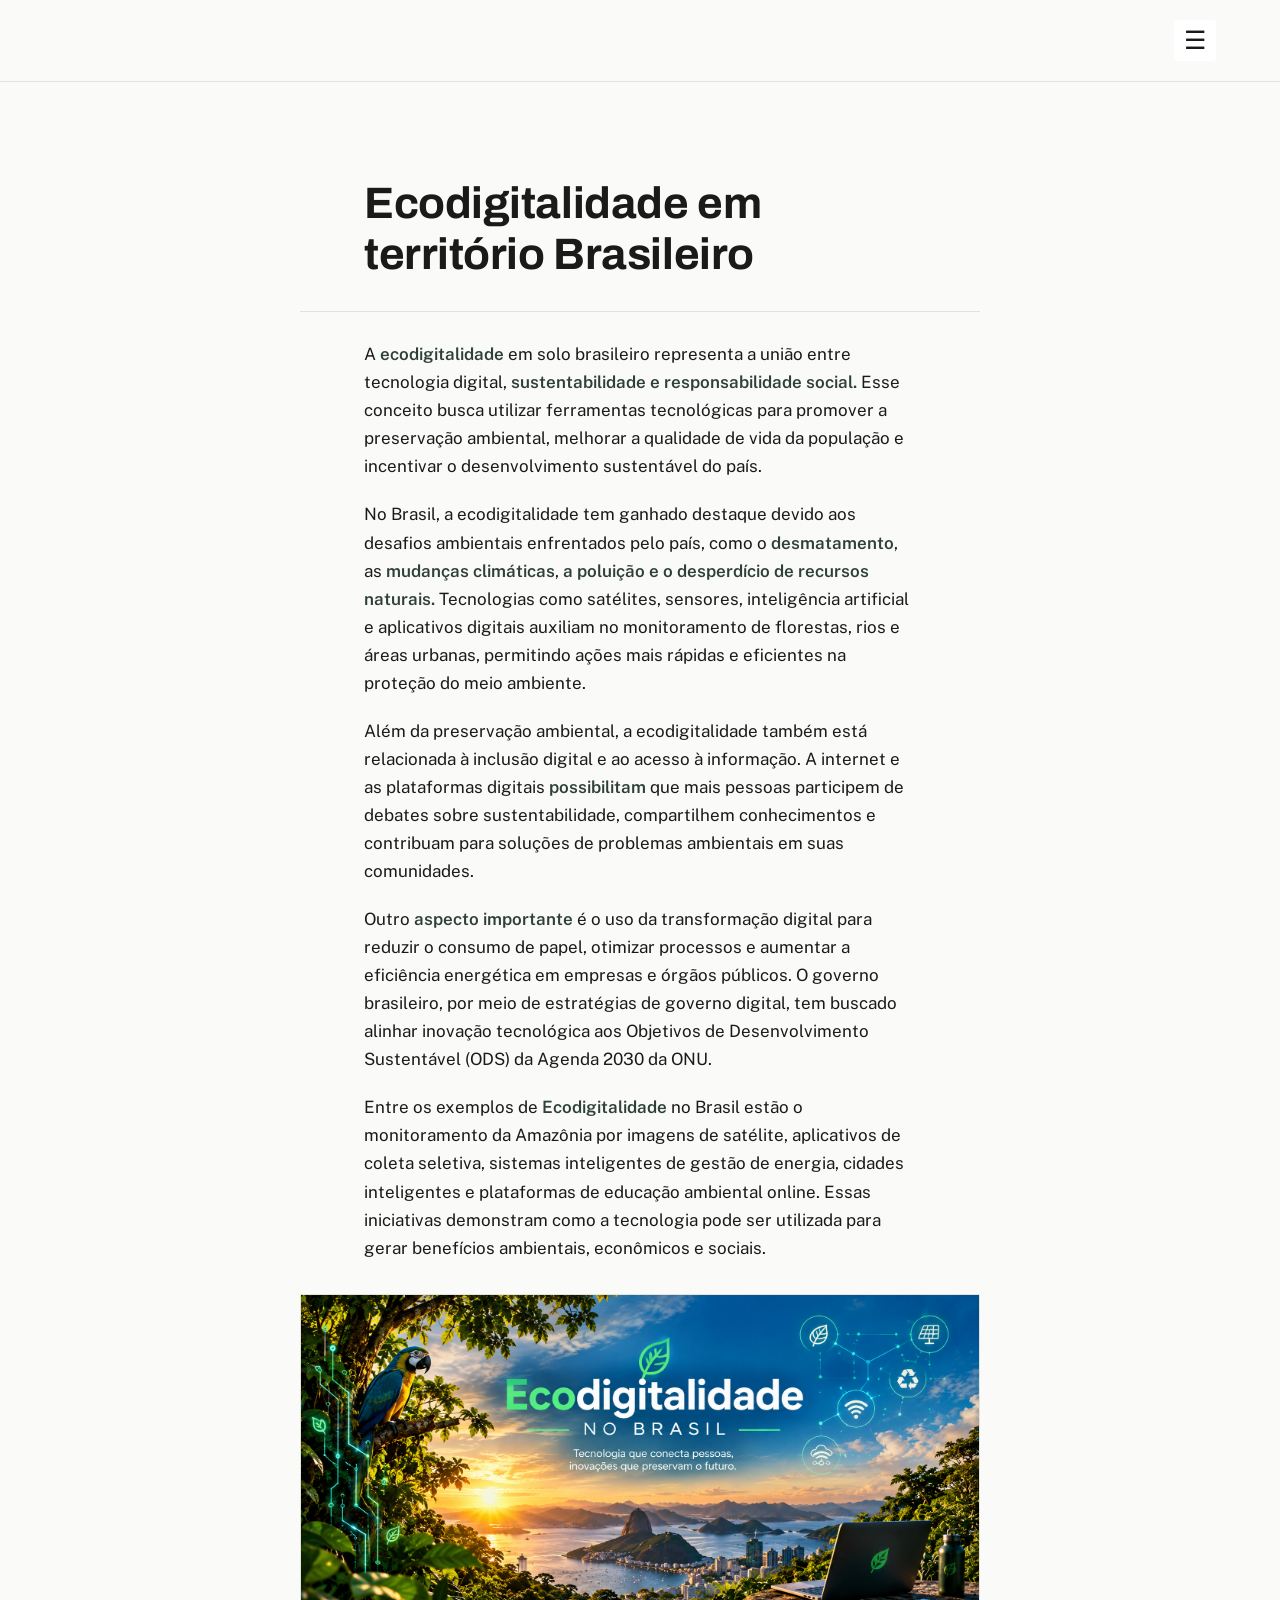
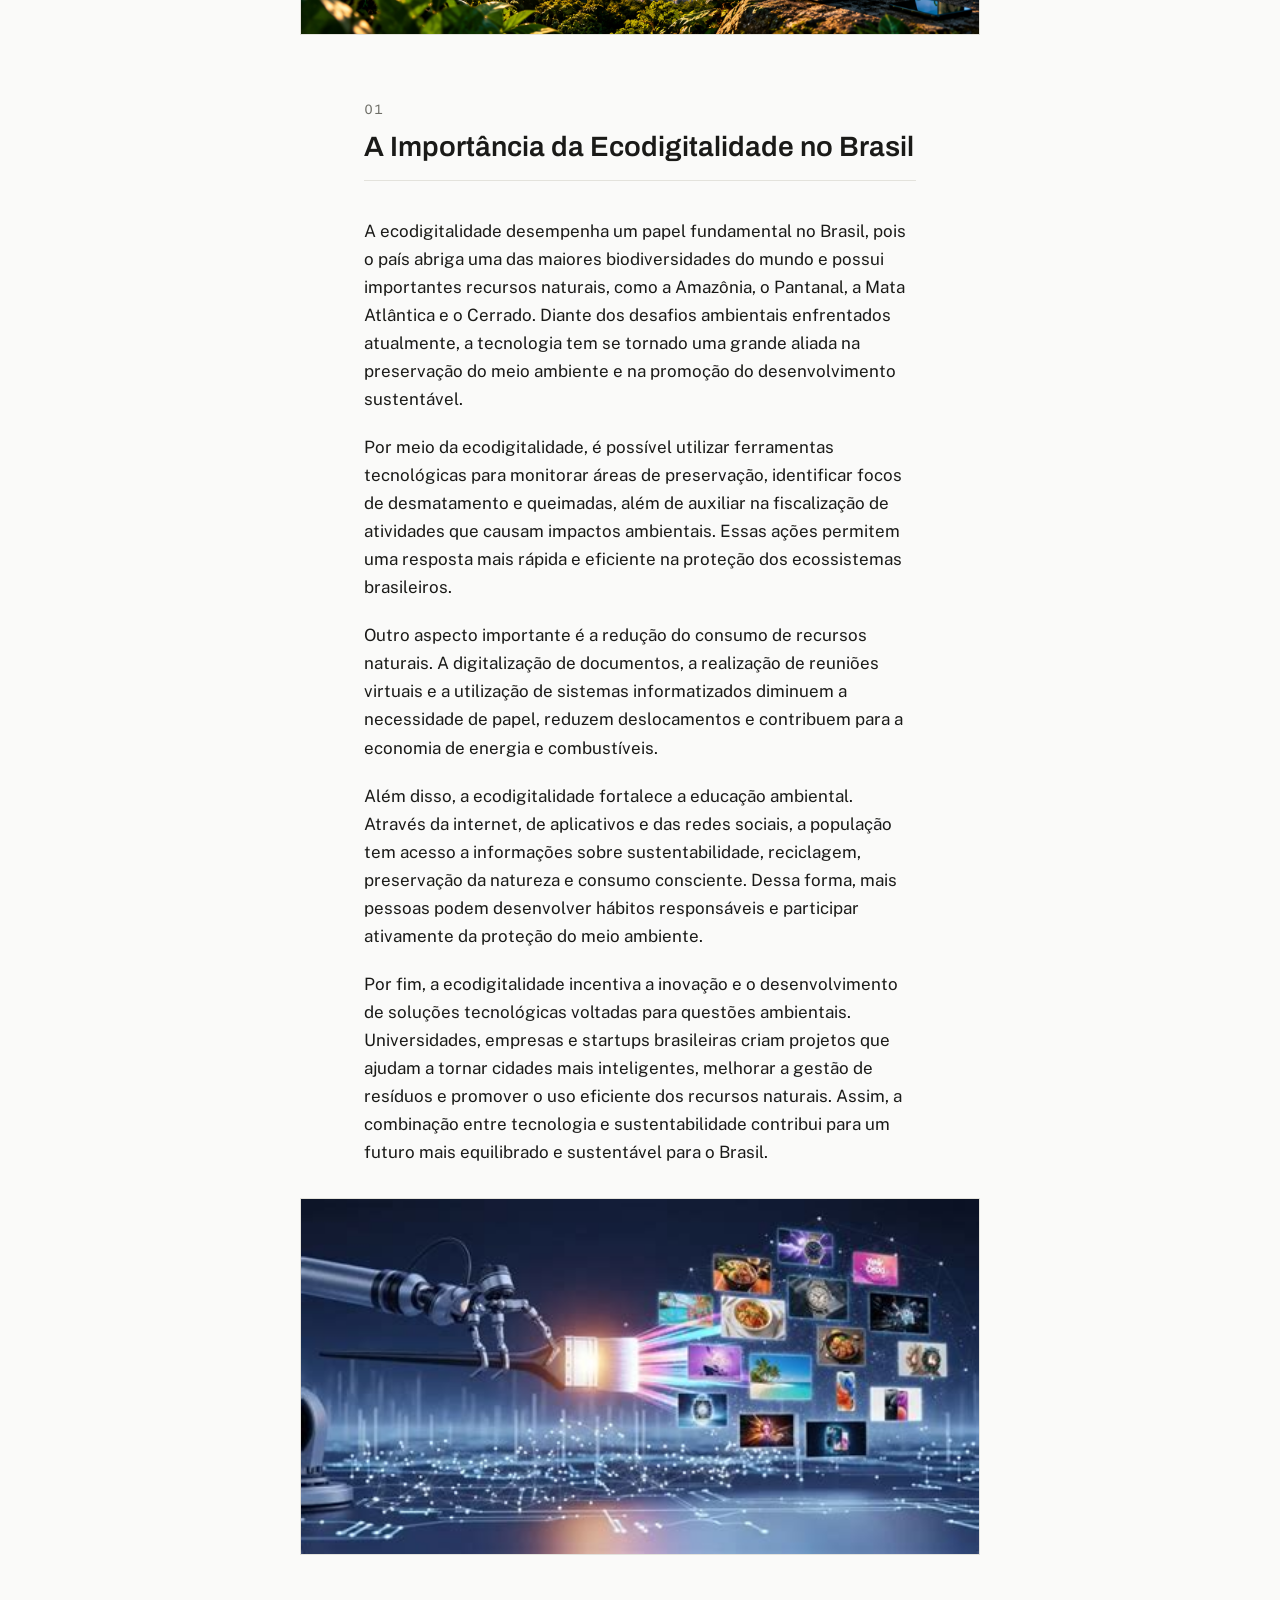
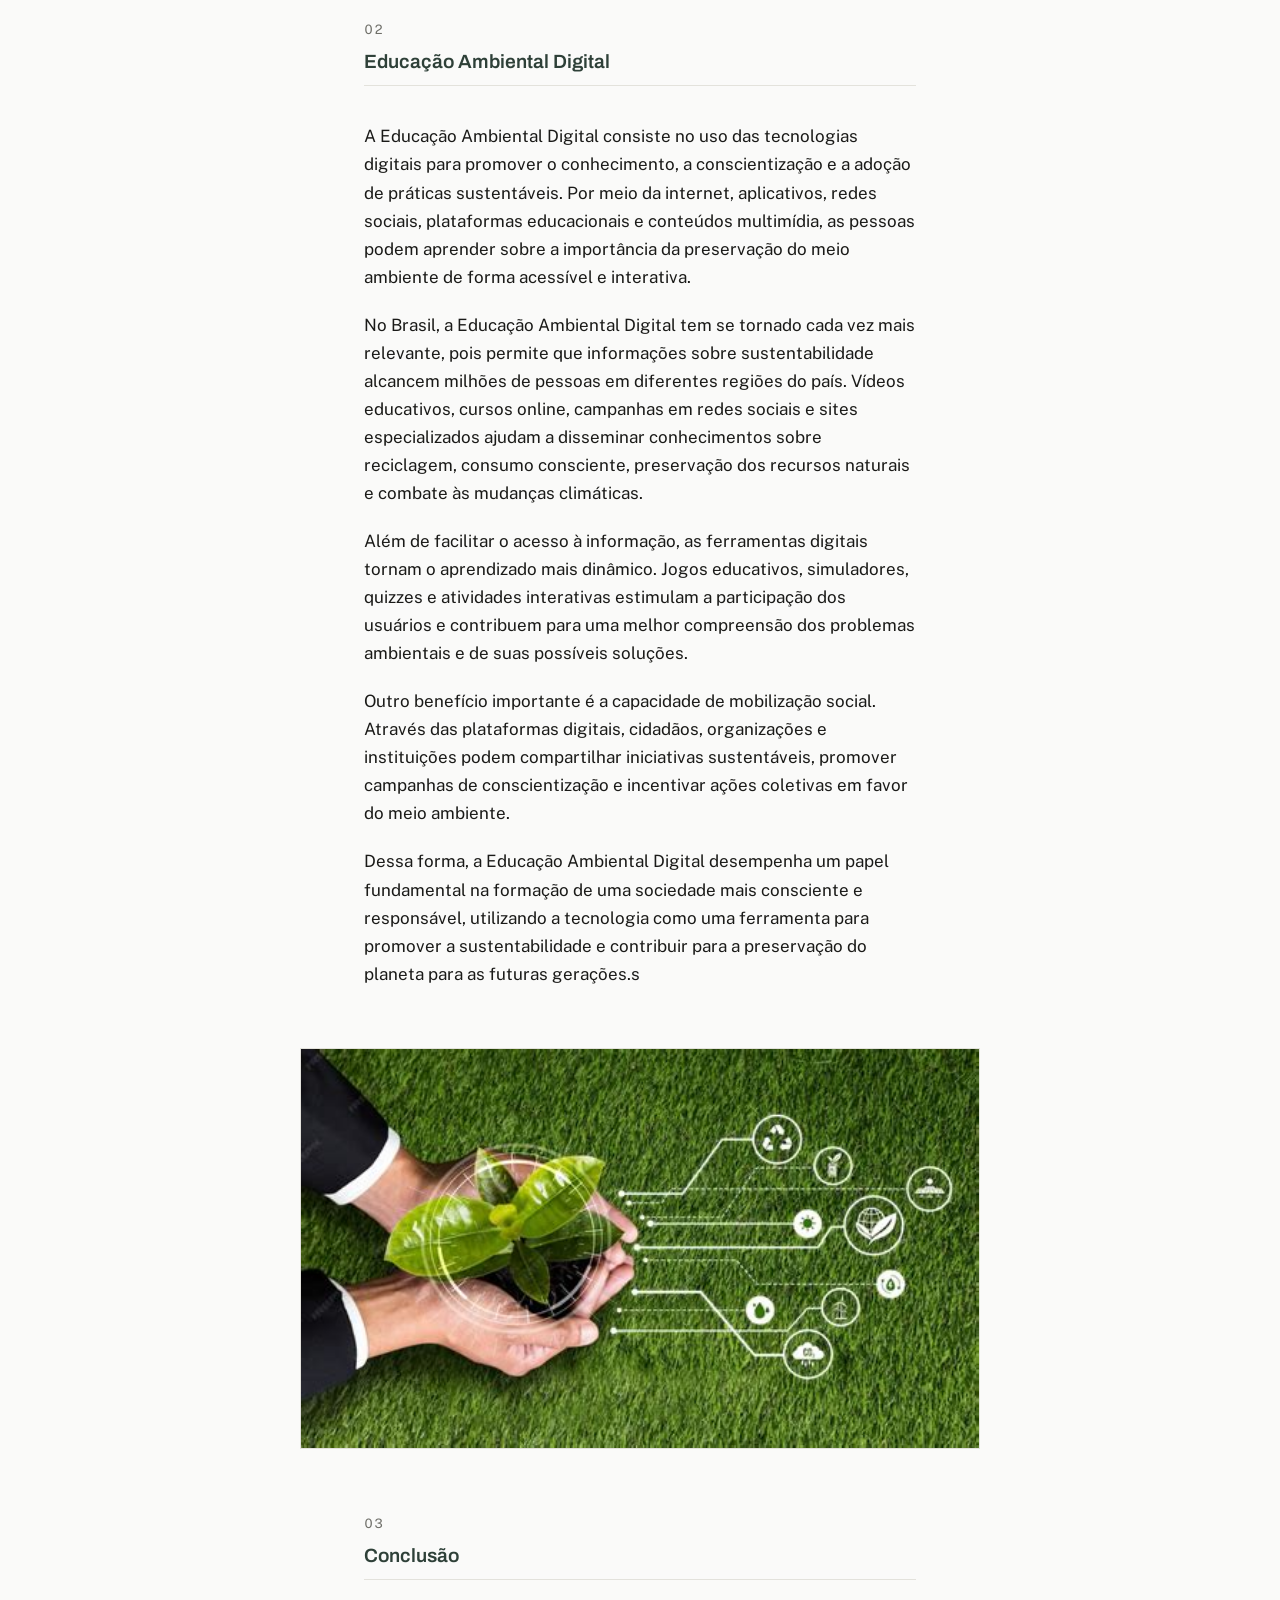
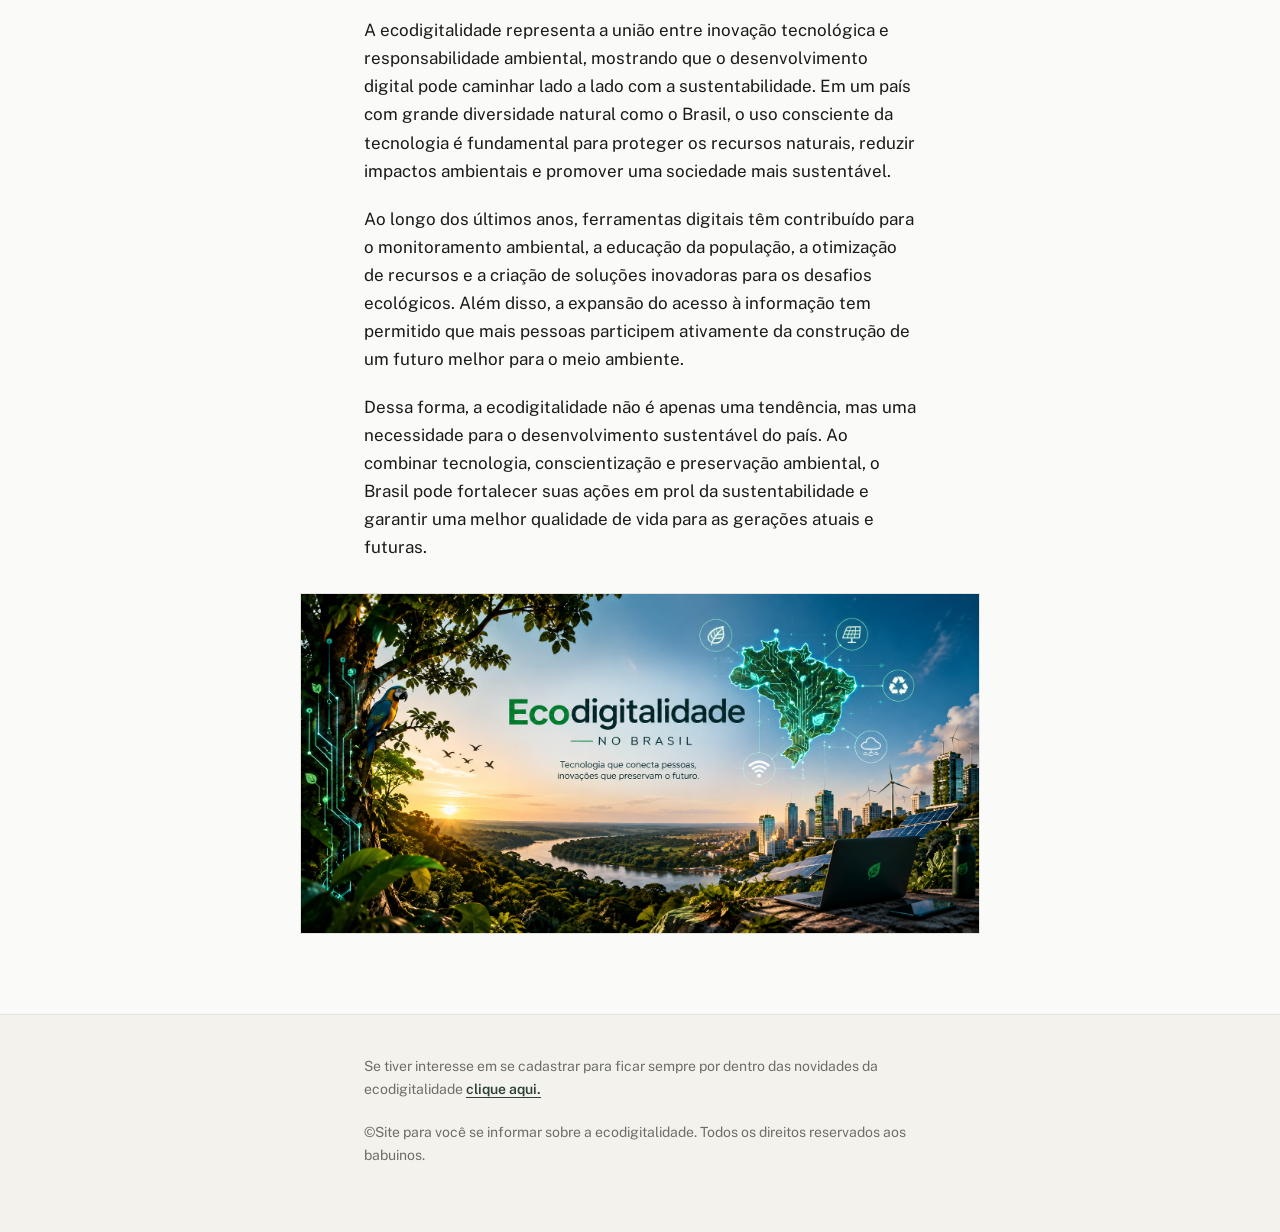
<file: index.html>
<!DOCTYPE html>
<html lang="pt-BR">
<head>
    <meta charset="UTF-8">
    <meta name="viewport" content="width=device-width, initial-scale=1.0">
    <title>Ecodigitalidade no Brasil</title>
    <link href="https://cdn.jsdelivr.net/npm/bootstrap@5.3.0/dist/css/bootstrap.min.css" rel="stylesheet">
    <script src="https://cdn.jsdelivr.net/npm/bootstrap@5.3.0/dist/js/bootstrap.bundle.min.js"></script>
    <link rel="stylesheet" href="style.css">
    
    <style>
        .menu-btn {
            font-size: 25px;
            background: white;
            border: 0px solid white;
            cursor: pointer;
        }

        #menu {
            display: none;
        }

        #menu.ativo {
            display: flex;
            flex-direction: column;
            position: absolute;
            top: 50px;
            left: 0;
            background: white;
            padding: 15px;
            gap: 10px;
            border: 1px solid #ccc;
        }

        #menu a {
            text-decoration: none;
            color: black;
        }
    </style>
</head>
<body>
    <!--botao hamburguer-->
    <section>
    <header>


    <button class="menu-btn" onclick="abrirMenu()">☰</button>

    <nav id="menu">
        <a href="index.html">Início</a>
        <a href="sobre.html">Sobre</a>
        <a href="projetos.html">Projetos</a>
        <a href="contato.html">Contato</a>
        <a href="login.html">Login</a>
    </nav>
</header>

<script>
function abrirMenu() {
    document.getElementById("menu").classList.toggle("ativo");
}
</script>

    
    <section>
        <!--introduçao do tema-->
<header><h1>Ecodigitalidade em território Brasileiro</h1></header>

<br><p>A <b>ecodigitalidade</b> em solo brasileiro representa a união entre tecnologia digital, <b>sustentabilidade e responsabilidade social.</b> Esse conceito busca utilizar ferramentas tecnológicas para promover a preservação ambiental, melhorar a qualidade de vida da população e incentivar o desenvolvimento sustentável do país.</p>
<p>No Brasil, a ecodigitalidade tem ganhado destaque devido aos desafios ambientais enfrentados pelo país, como o <b>desmatamento</b>, as <b>mudanças climáticas</b>, <b>a poluição e o desperdício de recursos naturais.</b> Tecnologias como satélites, sensores, inteligência artificial e aplicativos digitais auxiliam no monitoramento de florestas, rios e áreas urbanas, permitindo ações mais rápidas e eficientes na proteção do meio ambiente.</p>
<p>Além da preservação ambiental, a ecodigitalidade também está relacionada à inclusão digital e ao acesso à informação. A internet e as plataformas digitais <b>possibilitam</b> que mais pessoas participem de debates sobre sustentabilidade, compartilhem conhecimentos e contribuam para soluções de problemas ambientais em suas comunidades.</p>
<p>Outro <b>aspecto importante</b> é o uso da transformação digital para reduzir o consumo de papel, otimizar processos e aumentar a eficiência energética em empresas e órgãos públicos. O governo brasileiro, por meio de estratégias de governo digital, tem buscado alinhar inovação tecnológica aos Objetivos de Desenvolvimento Sustentável (ODS) da Agenda 2030 da ONU.</p>
<p>Entre os exemplos de <b>Ecodigitalidade</b> no Brasil estão o monitoramento da Amazônia por imagens de satélite, aplicativos de coleta seletiva, sistemas inteligentes de gestão de energia, cidades inteligentes e plataformas de educação ambiental online. Essas iniciativas demonstram como a tecnologia pode ser utilizada para gerar benefícios ambientais, econômicos e sociais.</p>
<img src="ChatGPT Image 12 de set. de 2026, 12_20_16.png" alt="">
<header><h2>A Importância da Ecodigitalidade no Brasil</h2></header>

<br><p> A ecodigitalidade desempenha um papel fundamental no Brasil, pois o país abriga uma das maiores biodiversidades do mundo e possui importantes recursos naturais, como a Amazônia, o Pantanal, a Mata Atlântica e o Cerrado. Diante dos desafios ambientais enfrentados atualmente, a tecnologia tem se tornado uma grande aliada na preservação do meio ambiente e na promoção do desenvolvimento sustentável.</p>
<p>Por meio da ecodigitalidade, é possível utilizar ferramentas tecnológicas para monitorar áreas de preservação, identificar focos de desmatamento e queimadas, além de auxiliar na fiscalização de atividades que causam impactos ambientais. Essas ações permitem uma resposta mais rápida e eficiente na proteção dos ecossistemas brasileiros.</p>

<p>Outro aspecto importante é a redução do consumo de recursos naturais. A digitalização de documentos, a realização de reuniões virtuais e a utilização de sistemas informatizados diminuem a necessidade de papel, reduzem deslocamentos e contribuem para a economia de energia e combustíveis.

<p>Além disso, a ecodigitalidade fortalece a educação ambiental. Através da internet, de aplicativos e das redes sociais, a população tem acesso a informações sobre sustentabilidade, reciclagem, preservação da natureza e consumo consciente. Dessa forma, mais pessoas podem desenvolver hábitos responsáveis e participar ativamente da proteção do meio ambiente.</p>

<p>Por fim, a ecodigitalidade incentiva a inovação e o desenvolvimento de soluções tecnológicas voltadas para questões ambientais. Universidades, empresas e startups brasileiras criam projetos que ajudam a tornar cidades mais inteligentes, melhorar a gestão de resíduos e promover o uso eficiente dos recursos naturais. Assim, a combinação entre tecnologia e sustentabilidade contribui para um futuro mais equilibrado e sustentável para o Brasil.</p>
<img src="lega.png" alt="">

<header><h3>Educação Ambiental Digital</h3></header>

<br><p>A Educação Ambiental Digital consiste no uso das tecnologias digitais para promover o conhecimento, a conscientização e a adoção de práticas sustentáveis. Por meio da internet, aplicativos, redes sociais, plataformas educacionais e conteúdos multimídia, as pessoas podem aprender sobre a importância da preservação do meio ambiente de forma acessível e interativa.</p>

<p>No Brasil, a Educação Ambiental Digital tem se tornado cada vez mais relevante, pois permite que informações sobre sustentabilidade alcancem milhões de pessoas em diferentes regiões do país. Vídeos educativos, cursos online, campanhas em redes sociais e sites especializados ajudam a disseminar conhecimentos sobre reciclagem, consumo consciente, preservação dos recursos naturais e combate às mudanças climáticas.</p>

<p>Além de facilitar o acesso à informação, as ferramentas digitais tornam o aprendizado mais dinâmico. Jogos educativos, simuladores, quizzes e atividades interativas estimulam a participação dos usuários e contribuem para uma melhor compreensão dos problemas ambientais e de suas possíveis soluções.</p>

<p>Outro benefício importante é a capacidade de mobilização social. Através das plataformas digitais, cidadãos, organizações e instituições podem compartilhar iniciativas sustentáveis, promover campanhas de conscientização e incentivar ações coletivas em favor do meio ambiente.</p>

<p>Dessa forma, a Educação Ambiental Digital desempenha um papel fundamental na formação de uma sociedade mais consciente e responsável, utilizando a tecnologia como uma ferramenta para promover a sustentabilidade e contribuir para a preservação do planeta para as futuras gerações.s</p><br>
<img src="iu_.png" alt="">

<header><h3>Conclusão</h3></header>

<br><p>A ecodigitalidade representa a união entre inovação tecnológica e responsabilidade ambiental, mostrando que o desenvolvimento digital pode caminhar lado a lado com a sustentabilidade. Em um país com grande diversidade natural como o Brasil, o uso consciente da tecnologia é fundamental para proteger os recursos naturais, reduzir impactos ambientais e promover uma sociedade mais sustentável.</p>

<p>Ao longo dos últimos anos, ferramentas digitais têm contribuído para o monitoramento ambiental, a educação da população, a otimização de recursos e a criação de soluções inovadoras para os desafios ecológicos. Além disso, a expansão do acesso à informação tem permitido que mais pessoas participem ativamente da construção de um futuro melhor para o meio ambiente.</p>
<p>Dessa forma, a ecodigitalidade não é apenas uma tendência, mas uma necessidade para o desenvolvimento sustentável do país. Ao combinar tecnologia, conscientização e preservação ambiental, o Brasil pode fortalecer suas ações em prol da sustentabilidade e garantir uma melhor qualidade de vida para as gerações atuais e futuras.</p>
<img src="ChatGPT Image 12 de set. de 2026, 12_15_36(1).png" alt="">

</section>


</body>

    <footer>
        <p>Se tiver interesse em se cadastrar para ficar sempre por dentro das novidades da ecodigitalidade <a href="cadastro.html" target="_blank">clique aqui.</a></p>
    <p>&copy;Site para você se informar sobre a ecodigitalidade. Todos os direitos reservados aos babuinos.</p></footer>
</file>
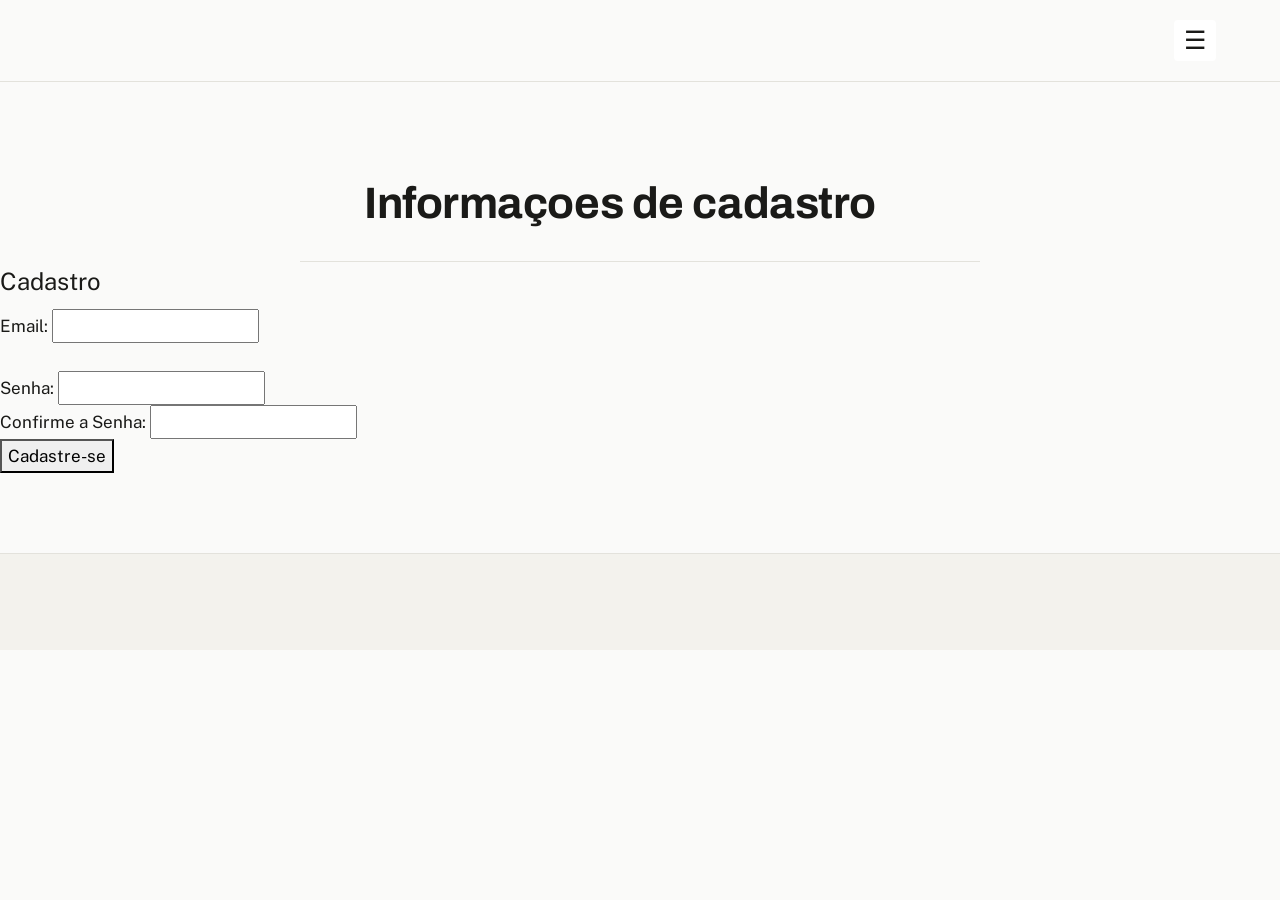
<file: cadastro.html>
<!DOCTYPE html>

<html>

    <head>
        <!--inicio tela de cadastro-->
    <section>
        <meta name="description" content="site">
        <meta charset="UTF-8">
    <meta name="viewport" content="width=device-width, initial-scale=1.0">
    <link href="https://cdn.jsdelivr.net/npm/bootstrap@5.3.0/dist/css/bootstrap.min.css" rel="stylesheet">
    <script src="https://cdn.jsdelivr.net/npm/bootstrap@5.3.0/dist/js/bootstrap.bundle.min.js"></script>
    <link rel="stylesheet" href="style.css">
        <title>Cadastro</title>
        <style>
    .menu-btn {
            font-size: 25px;
            background: white;
            border: 0px solid white;
            cursor: pointer;
        }

        #menu {
            display: none;
        }

        #menu.ativo {
            display: flex;
            flex-direction: column;
            position: absolute;
            top: 50px;
            left: 0;
            background: white;
            padding: 15px;
            gap: 10px;
            border: 1px solid #ccc;
        }

        #menu a {
            text-decoration: none;
            color: black;
        }
    
</style>
        
</section>

    </head>


    <body>
        
    <section>
    <header>


    <button class="menu-btn" onclick="abrirMenu()">☰</button>

    <nav id="menu">
        <a href="index.html">Início</a>
        <a href="sobre.html">Sobre</a>
        <a href="projetos.html">Projetos</a>
        <a href="contato.html">Contato</a>
        <a href="login.html">Login</a>
    </nav>
</header>

<script>
function abrirMenu() {
    document.getElementById("menu").classList.toggle("ativo");
}
</script>

    
    <section>
        <!--caixas de informacoes-->
        <section>
            <header><h1>Informaçoes de cadastro</h1></header>
    <form>
                <legend>Cadastro</legend>
                <label for="email">Email:</label>
                <input type="text" id="email" name="name"><br><br>
                <label for="senha">Senha:</label>
                <input type="password" id="senha" name="name"><br>
                <label for="senha2">Confirme a Senha:</label>
                <input type="password" id="senha2" name="name"><br>
                <button onclick=>Cadastre-se</button>
                
            </form>
        </section>
        
        


        
    
    </body>
    

    <main>

    </main>
    <footer>
        
    </footer>
    </html>
</file>
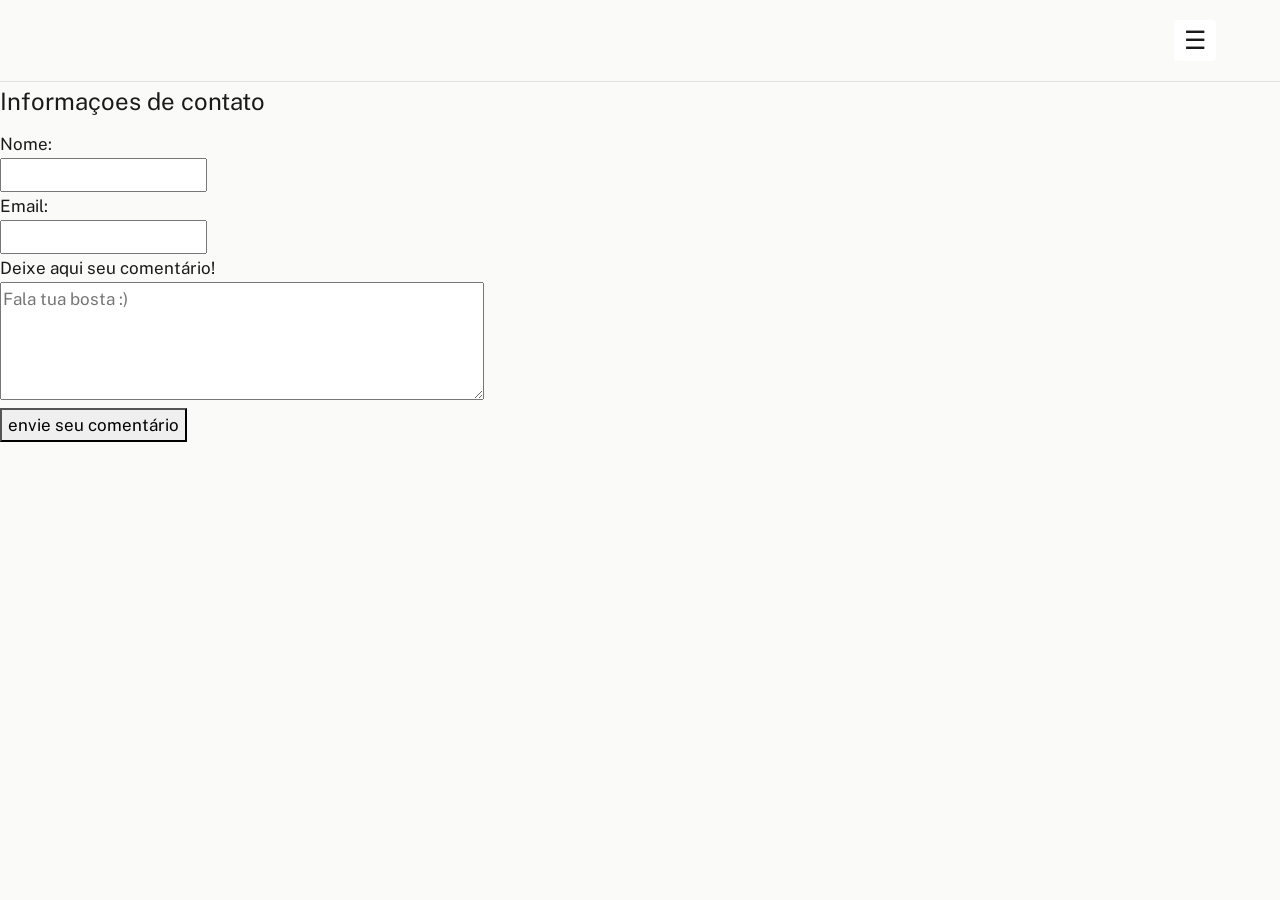
<file: contato.html>
<!DOCTYPE html>
<html lang="pt-BR">
<head>
    <meta charset="UTF-8">
    <meta name="viewport" content="width=device-width, initial-scale=1.0">
    <meta name="description" content="site">
    <link href="https://cdn.jsdelivr.net/npm/bootstrap@5.3.0/dist/css/bootstrap.min.css" rel="stylesheet">
    <script src="https://cdn.jsdelivr.net/npm/bootstrap@5.3.0/dist/js/bootstrap.bundle.min.js"></script>
    <link rel="stylesheet" href="style.css">
    <title>Entre em contato conosco!</title>
    <!--hamburger-->
    <style>
    .menu-btn {
            font-size: 25px;
            background: white;
            border: 0px solid white;
            cursor: pointer;
        }

        #menu {
            display: none;
        }

        #menu.ativo {
            display: flex;
            flex-direction: column;
            position: absolute;
            top: 50px;
            left: 0;
            background: white;
            padding: 15px;
            gap: 10px;
            border: 1px solid #ccc;
        }

        #menu a {
            text-decoration: none;
            color: black;
        }
    
</style>
</head>
<body>
    <section>
    <header>


    <button class="menu-btn" onclick="abrirMenu()">☰</button>

    <nav id="menu">
        <a href="index.html">Início</a>
        <a href="sobre.html">Sobre</a>
        <a href="projetos.html">Projetos</a>
        <a href="contato.html">Contato</a>
        <a href="login.html">Login</a>
    </nav>
</header>

<script>
function abrirMenu() {
    document.getElementById("menu").classList.toggle("ativo");
}
</script>

    
    <section>

        <!--comentarios-->
        <section>
            
            <form>
                <fieldset>
                    <legend>Informaçoes de contato</legend>
                    <label for="name">Nome:</label><br>
                    <input type="text" id="name" name="name"><br>
                    <label for="email">Email:</label><br>
                    <input type="email"><br>
                    <label for="comentarios">Deixe aqui seu comentário!</label><br>
                    <textarea name="comentarios" id="comentarios" rows="4" cols="50" placeholder="Fala tua bosta :)"></textarea><br>
                
                <button onclick=>envie seu comentário</button>

                    
                    
                </fieldset>
            </form>
        </section>
    
</body>
</html>
</file>
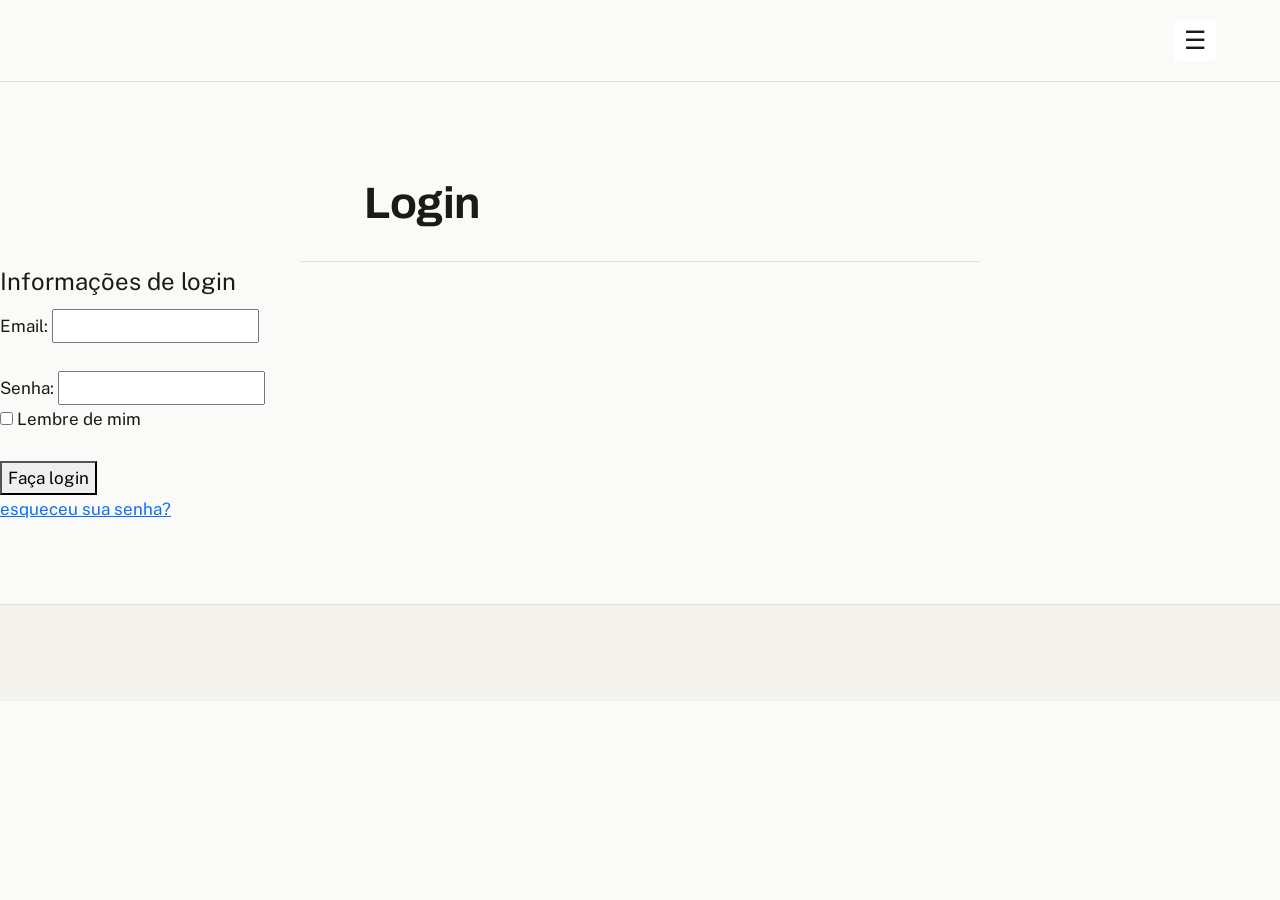
<file: login.html>
<!DOCTYPE html>

<html>

    <head>
        <!--inicio tela de login-->
    <section>
        <meta name="description" content="site">
        <meta charset="UTF-8">
    <meta name="viewport" content="width=device-width, initial-scale=1.0">
    <link href="https://cdn.jsdelivr.net/npm/bootstrap@5.3.0/dist/css/bootstrap.min.css" rel="stylesheet">
    <script src="https://cdn.jsdelivr.net/npm/bootstrap@5.3.0/dist/js/bootstrap.bundle.min.js"></script>
    <link rel="stylesheet" href="style.css">
        <title>Login</title>
        <style>
    .menu-btn {
            font-size: 25px;
            background: white;
            border: 0px solid white;
            cursor: pointer;
        }

        #menu {
            display: none;
        }

        #menu.ativo {
            display: flex;
            flex-direction: column;
            position: absolute;
            top: 50px;
            left: 0;
            background: white;
            padding: 15px;
            gap: 10px;
            border: 1px solid #ccc;
        }

        #menu a {
            text-decoration: none;
            color: black;
        }
    
</style>
        
</section>
    </head>
    <body>
    <section>
    <header>


    <button class="menu-btn" onclick="abrirMenu()">☰</button>

    <nav id="menu">
        <a href="index.html">Início</a>
        <a href="sobre.html">Sobre</a>
        <a href="projetos.html">Projetos</a>
        <a href="contato.html">Contato</a>
        <a href="login.html">Login</a>
    </nav>
</header>

<script>
function abrirMenu() {
    document.getElementById("menu").classList.toggle("ativo");
}
</script>


    
    <section>
        <header><h1>Login</h1></header>
        <!--caixas de de informacoes-->
        <section>
<form>
        
                <legend>Informações de login</legend>
                <label for="email">Email:</label>
                <input type="text" id="email" name="name"><br><br>
                <label for="senha">Senha:</label>
                <input type="password" id="senha" name="name"><br>
                <label for="lembre de mim"><input type="checkbox"> Lembre de mim</label><br><br>
                <button onclick=>Faça login</button><br>
                <a href="senha.html" target="_blank">esqueceu sua senha? </a>
            

                
                
            </form>
        </section>

        
    
    </body>
    

    <main>

    </main>
    <footer>
        
    </footer>
    </html>
</file>
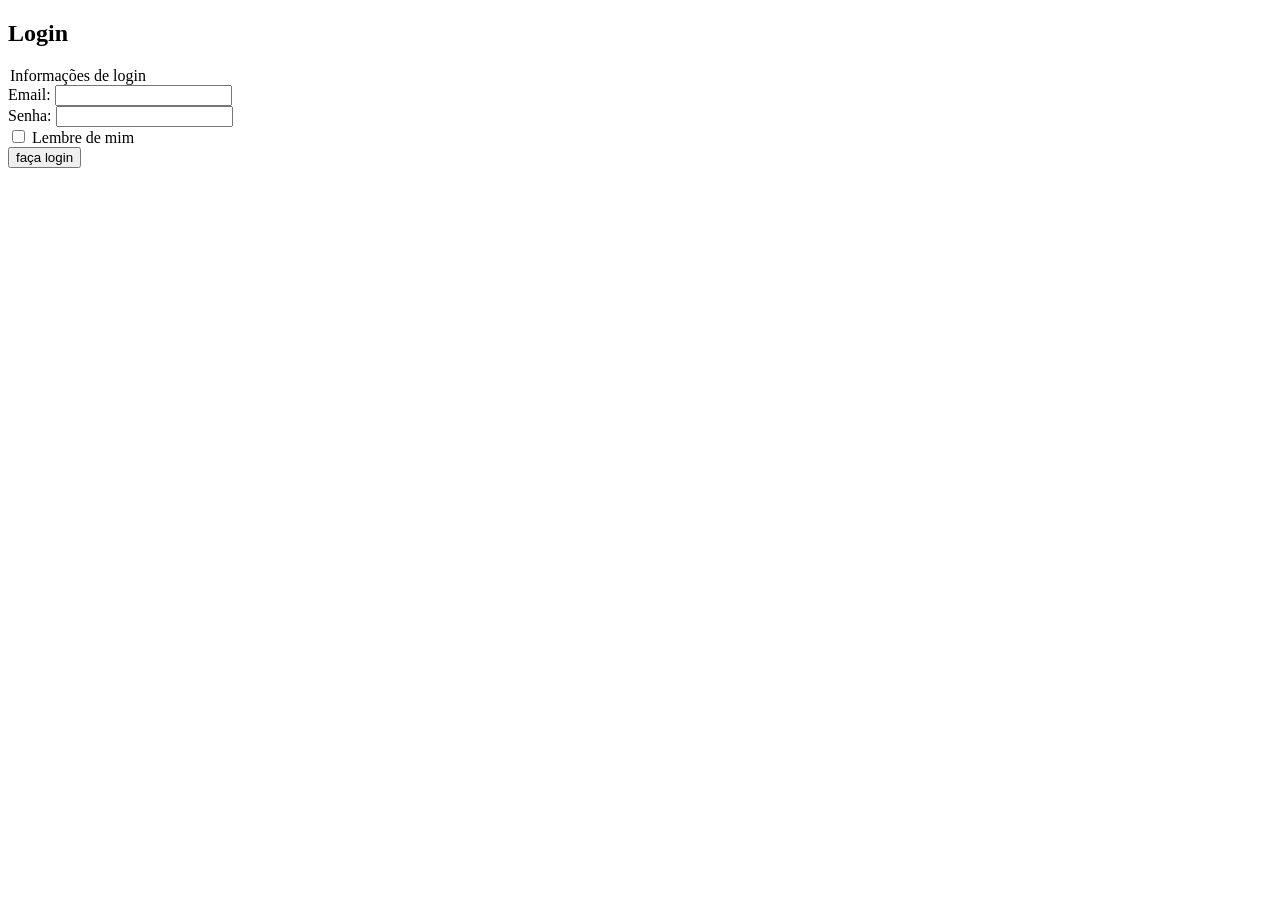
<file: sitepica.html>
<!DOCTYPE html>

<html>
    <head>
        <!--inicio tela de login-->
     <section>
        <meta name="description" content="Um site pra te ajudar com ereçoes sexuais blablabla">
        <title>site pica</title>
        <h1>Login</h1>
</section>
    </head>
    <body>
        <!--caixas de de informacoes-->
        <section>
       <form>
              
                <legend>Informações de login</legend>
                <label for="email">Email:</label>
                <input type="text" id="email" name="name"><br>
                <label for="senha">Senha:</label>
                <input type="password" id="senha" name="name"><br>
                <label for="lembre de mim"><input type="checkbox"> Lembre de mim</label><br>
                <button onclick="alert ('Tua merda foi feita')">faça login</button>
                
            </form>
        </section>

        
    
    </body>
    <header>

    </header>
    <main>

    </main>
    <footer></footer>
</html>
</file>
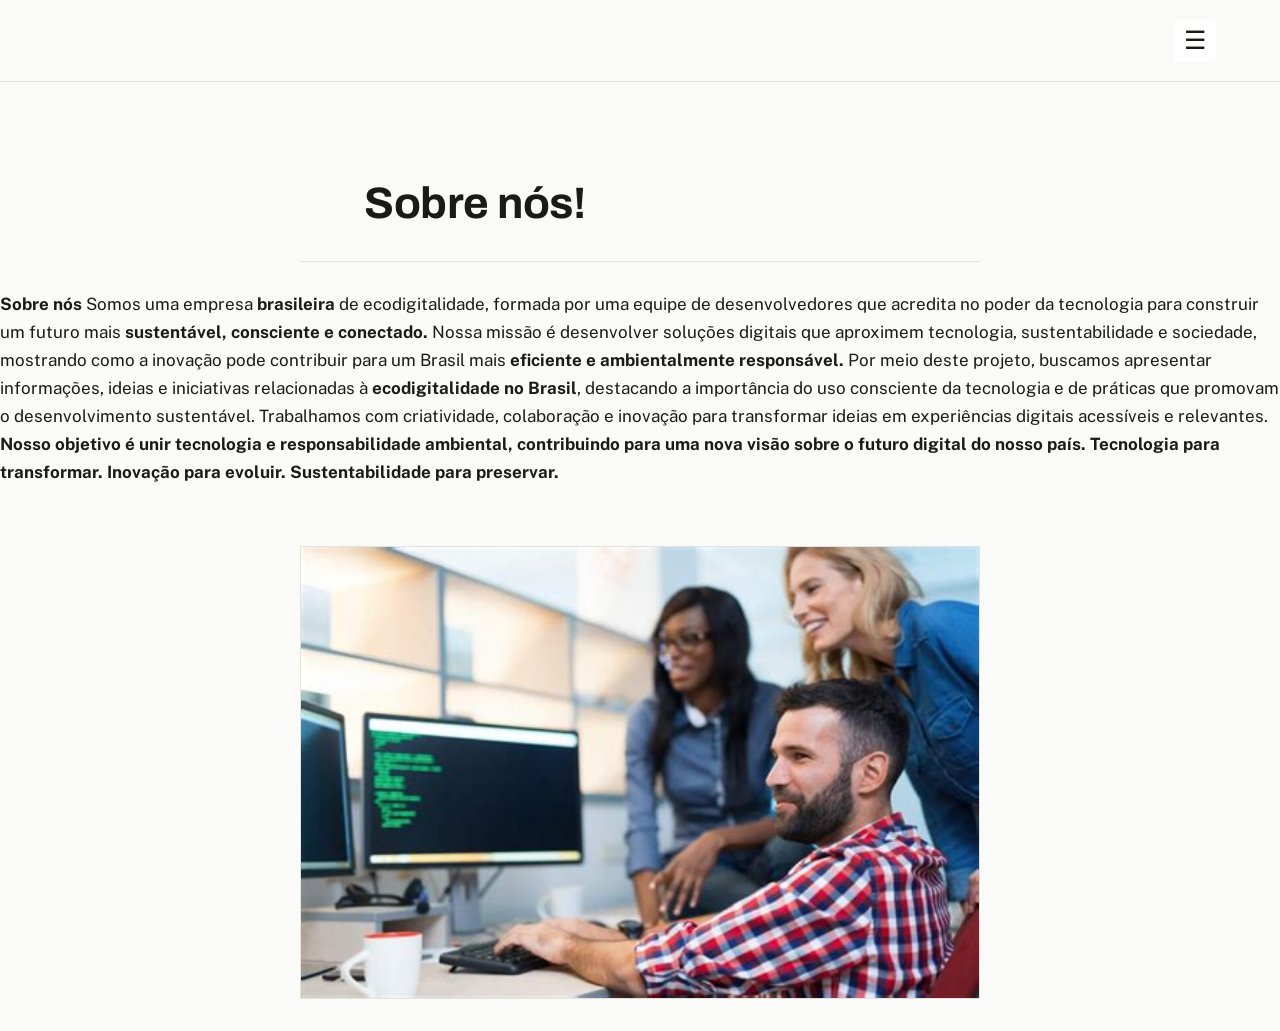
<file: sobre.html>
<!DOCTYPE html>
<html lang="pt-BR">
<head>
    <meta charset="UTF-8">
    <meta name="description" content="site">
    <meta name="viewport" content="width=device-width, initial-scale=1.0">
    <link href="https://cdn.jsdelivr.net/npm/bootstrap@5.3.0/dist/css/bootstrap.min.css" rel="stylesheet">
    <script src="https://cdn.jsdelivr.net/npm/bootstrap@5.3.0/dist/js/bootstrap.bundle.min.js"></script>
    <link rel="stylesheet" href="style.css">
    <title>Sobre nós</title>
   <style>
    .menu-btn {
            font-size: 25px;
            background: white;
            border: 0px solid white;
            cursor: pointer;
        }

        #menu {
            display: none;
        }

        #menu.ativo {
            display: flex;
            flex-direction: column;
            position: absolute;
            top: 50px;
            left: 0;
            background: white;
            padding: 15px;
            gap: 10px;
            border: 1px solid #ccc;
        }

        #menu a {
            text-decoration: none;
            color: black;
        }
    
   </style>
</head>
<body>
    <section>
      <header>


    <button class="menu-btn" onclick="abrirMenu()">☰</button>

    <nav id="menu">
        <a href="index.html">Início</a>
        <a href="sobre.html">Sobre</a>
        <a href="projetos.html">Projetos</a>
        <a href="contato.html">Contato</a>
        <a href="login.html">Login</a>
    </nav>
</header>

<script>
function abrirMenu() {
    document.getElementById("menu").classList.toggle("ativo");
}
</script>

    
    <section>
    <!--sobre nois-->
    
    <section>
        <header><h1>Sobre nós!</h1></header>
        <br> <b>Sobre nós</b>


Somos uma empresa <b>brasileira</b> de ecodigitalidade, formada por uma equipe de desenvolvedores que acredita no poder da tecnologia para construir um futuro mais <b>sustentável, consciente e conectado.</b>

Nossa missão é desenvolver soluções digitais que aproximem tecnologia, sustentabilidade e sociedade, mostrando como a inovação pode contribuir para um Brasil mais <b>eficiente e ambientalmente responsável.</b>

Por meio deste projeto, buscamos apresentar informações, ideias e iniciativas relacionadas à <b>ecodigitalidade no Brasil</b>, destacando a importância do uso consciente da tecnologia e de práticas que promovam o desenvolvimento sustentável.

Trabalhamos com criatividade, colaboração e inovação para transformar ideias em experiências digitais acessíveis e relevantes. <b>Nosso objetivo é unir tecnologia e responsabilidade ambiental, contribuindo para uma nova visão sobre o futuro digital do nosso país.</b>

<b>Tecnologia para transformar. Inovação para evoluir. Sustentabilidade para preservar.</b> <br><br>

<img src="yeah.jpg" alt="">






    </section>

    
</body>
</html>
</file>
<file: style.css>
/* =========================================================
  Ecodigitalidade — folha de estilos

   ========================================================= */

@import url('https://fonts.googleapis.com/css2?family=Archivo:wght@500;600;700&family=Public+Sans:wght@400;500;600&display=swap');

:root {
  --ink: #1A1A18;
  --muted: #6E6E68;
  --paper: #FAFAF9;
  --paper-alt: #F3F2ED;
  --line: #E3E2DC;
  --accent: #4B6656;
  --accent-ink: #2E4038;
  --max-width: 680px;
  --gutter: clamp(20px, 5vw, 64px);
}

* {
  box-sizing: border-box;
}

html {
  scroll-behavior: smooth;
}

body {
  margin: 0;
  background: var(--paper);
  color: var(--ink);
  font-family: 'Public Sans', -apple-system, sans-serif;
  font-size: 17px;
  line-height: 1.65;
  -webkit-font-smoothing: antialiased;
}

/* ---------- Barra de navegação (header que contém #menu) ---------- */

header:has(#menu) {
  display: flex;
  align-items: center;
  justify-content: flex-end;
  padding: 20px var(--gutter);
  border-bottom: 1px solid var(--line);
  background: var(--paper);
  position: sticky;
  top: 0;
  z-index: 10;
}

.menu-btn {
  font-size: 20px;
  line-height: 1;
  padding: 8px 10px;
  color: var(--ink);
  border-radius: 4px;
  transition: background 0.15s ease;
}

.menu-btn:hover {
  background: var(--paper-alt);
}

.menu-btn:focus-visible,
a:focus-visible {
  outline: 2px solid var(--accent);
  outline-offset: 3px;
}

#menu.ativo {
  top: 62px;
  right: var(--gutter);
  left: auto;
  border: 1px solid var(--line);
  border-radius: 6px;
  box-shadow: 0 6px 20px rgba(0, 0, 0, 0.06);
  padding: 12px;
  gap: 4px;
  min-width: 160px;
}

#menu a {
  padding: 10px 12px;
  border-radius: 4px;
  font-size: 15px;
  color: var(--ink);
  transition: background 0.15s ease, color 0.15s ease;
}

#menu a:hover {
  background: var(--paper-alt);
  color: var(--accent-ink);
}

/* ---------- Numeração discreta das seções ---------- */
/* A seção real segue uma sequência: intro > importância > educação > conclusão */

section section {
  counter-reset: parte;
}

/* Hero (h1) — sem numeração, é a abertura do texto */
header:has(h1) {
  max-width: var(--max-width);
  margin: 0 auto;
  padding: clamp(48px, 10vw, 96px) var(--gutter) 32px;
  border-bottom: 1px solid var(--line);
}

header:has(h1) h1 {
  font-family: 'Archivo', sans-serif;
  font-weight: 700;
  font-size: clamp(2rem, 5vw, 2.75rem);
  line-height: 1.15;
  letter-spacing: -0.01em;
  margin: 0;
  color: var(--ink);
}

/* h2 / h3 — títulos de seção, com número de contexto na margem */
header:has(h2),
header:has(h3) {
  counter-increment: parte;
  max-width: var(--max-width);
  margin: 64px auto 0;
  padding: 0 var(--gutter);
  position: relative;
}

header:has(h2)::before,
header:has(h3)::before {
  content: counter(parte, decimal-leading-zero);
  display: block;
  font-family: 'Public Sans', sans-serif;
  font-variant-numeric: tabular-nums;
  font-size: 13px;
  color: var(--muted);
  letter-spacing: 0.04em;
  margin-bottom: 10px;
}

header:has(h2) h2 {
  font-family: 'Archivo', sans-serif;
  font-weight: 600;
  font-size: clamp(1.4rem, 3vw, 1.75rem);
  color: var(--ink);
  margin: 0 0 8px;
  padding-bottom: 16px;
  border-bottom: 1px solid var(--line);
}

header:has(h3) h3 {
  font-family: 'Archivo', sans-serif;
  font-weight: 600;
  font-size: 1.2rem;
  color: var(--accent-ink);
  margin: 0 0 8px;
  padding-bottom: 12px;
  border-bottom: 1px solid var(--line);
}

/* ---------- Corpo de texto ---------- */

section p {
  max-width: var(--max-width);
  margin: 0 auto;
  padding: 0 var(--gutter);
  color: var(--ink);
}

section p + p {
  margin-top: 20px;
}

section p b {
  font-weight: 600;
  color: var(--accent-ink);
}

/* ---------- Imagens ---------- */

img {
  display: block;
  max-width: var(--max-width);
  width: calc(100% - (var(--gutter) * 2));
  height: auto;
  margin: 32px auto;
  border: 1px solid var(--line);
}

/* ---------- Rodapé ---------- */

footer {
  margin-top: 80px;
  padding: 40px var(--gutter) 56px;
  border-top: 1px solid var(--line);
  background: var(--paper-alt);
  text-align: left;
}

footer p {
  max-width: var(--max-width);
  margin: 0 auto 8px;
  font-size: 14px;
  color: var(--muted);
}

footer a {
  color: var(--accent-ink);
  font-weight: 600;
  text-decoration: underline;
  text-underline-offset: 3px;
}

footer a:hover {
  color: var(--accent);
}

/* ---------- Responsivo ---------- */

@media (max-width: 640px) {
  header:has(#menu) {
    justify-content: space-between;
    padding: 16px var(--gutter);
  }

  #menu.ativo {
    left: var(--gutter);
    right: var(--gutter);
    min-width: 0;
  }

  header:has(h1) {
    padding-top: 40px;
  }
}

/* ---------- Movimento reduzido ---------- */

@media (prefers-reduced-motion: reduce) {
  html {
    scroll-behavior: auto;
  }

  .menu-btn,
  #menu a,
  footer a {
    transition: none;
  }
}
</file>
